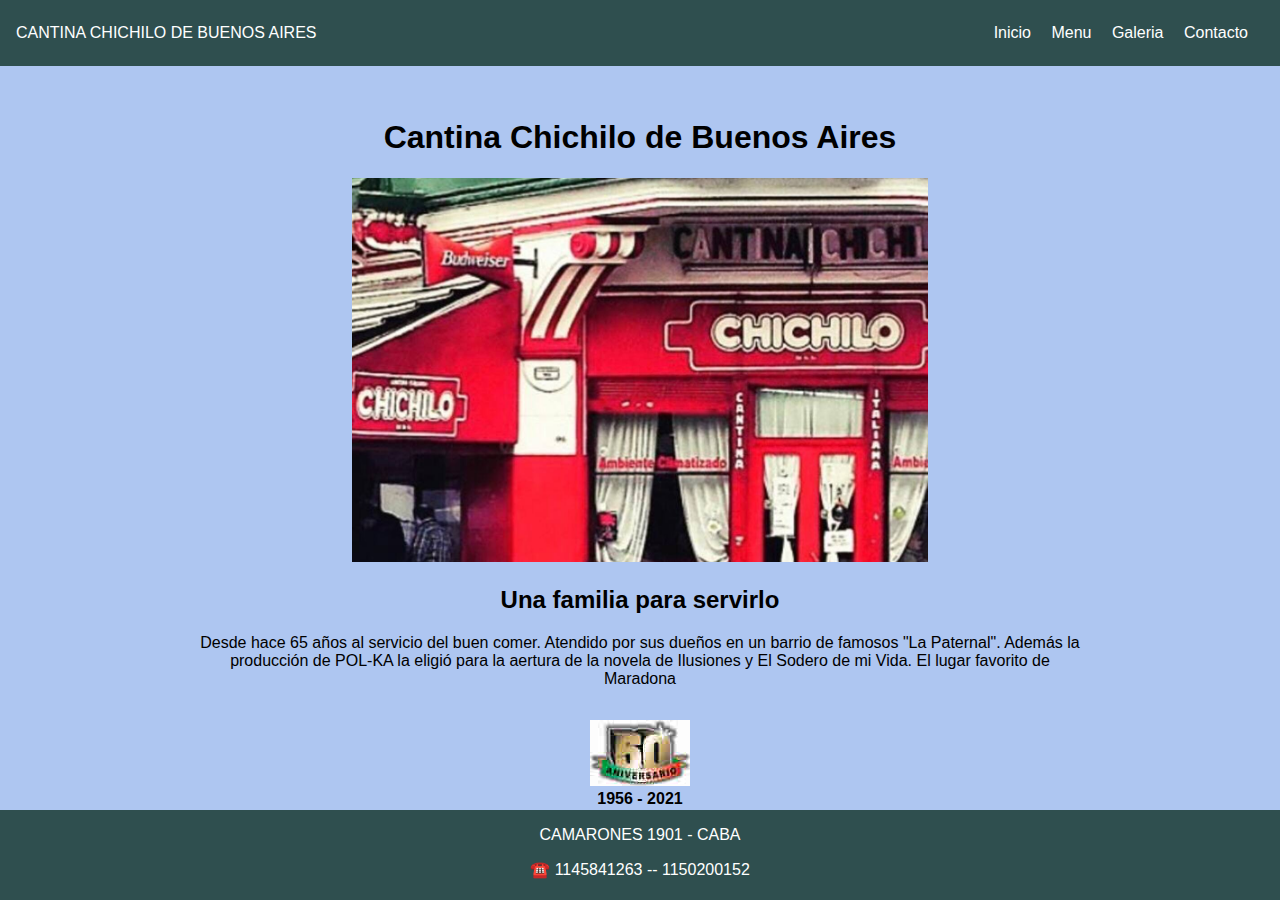
<file: chichilo/index.html>
<!DOCTYPE html>
<html lang="en">
<head>
    <meta charset="UTF-8">
    <meta name="viewport" content="width=device-width, initial-scale=1.0">
    <link rel="stylesheet" href="./styles.css">
    <title>Cantina Chichilo</title>
</head>
<body>
    <header>
        <p class="logo">CANTINA CHICHILO DE BUENOS AIRES</p>
        <nav>
            <ul>
                <li><a href="index.html">Inicio</a></li>
                <li><a href="menu.html">Menu</a></li>
                <li><a href="galeria.html">Galeria</a></li>
                <li><a href="contacto.html">Contacto</a></li>
            </ul>
        </nav>
    </header>
    <main class="home">
        <h1>Cantina Chichilo de Buenos Aires</h1>
        <div class="portada">
            <img src="./img/portada.jpg" />
        </div>
        <h2>Una familia para servirlo</h2>
        <p>Desde hace 65 años al servicio del buen comer. Atendido por sus dueños en un barrio de famosos "La Paternal". Además la producción de POL-KA la eligió para la aertura de la novela de Ilusiones y El Sodero de mi Vida. El lugar favorito de Maradona</p>

        
        <div class="pie">
            <img src="./img/50_ANOS_small1.jpg" />
            <p>1956 - 2021</p>
        </div>
    </main>
    <footer>
        <p>CAMARONES 1901 - CABA </p>
        <p>☎️ 1145841263 -- 1150200152</p>
    </footer>
</body>
</html>
</file>
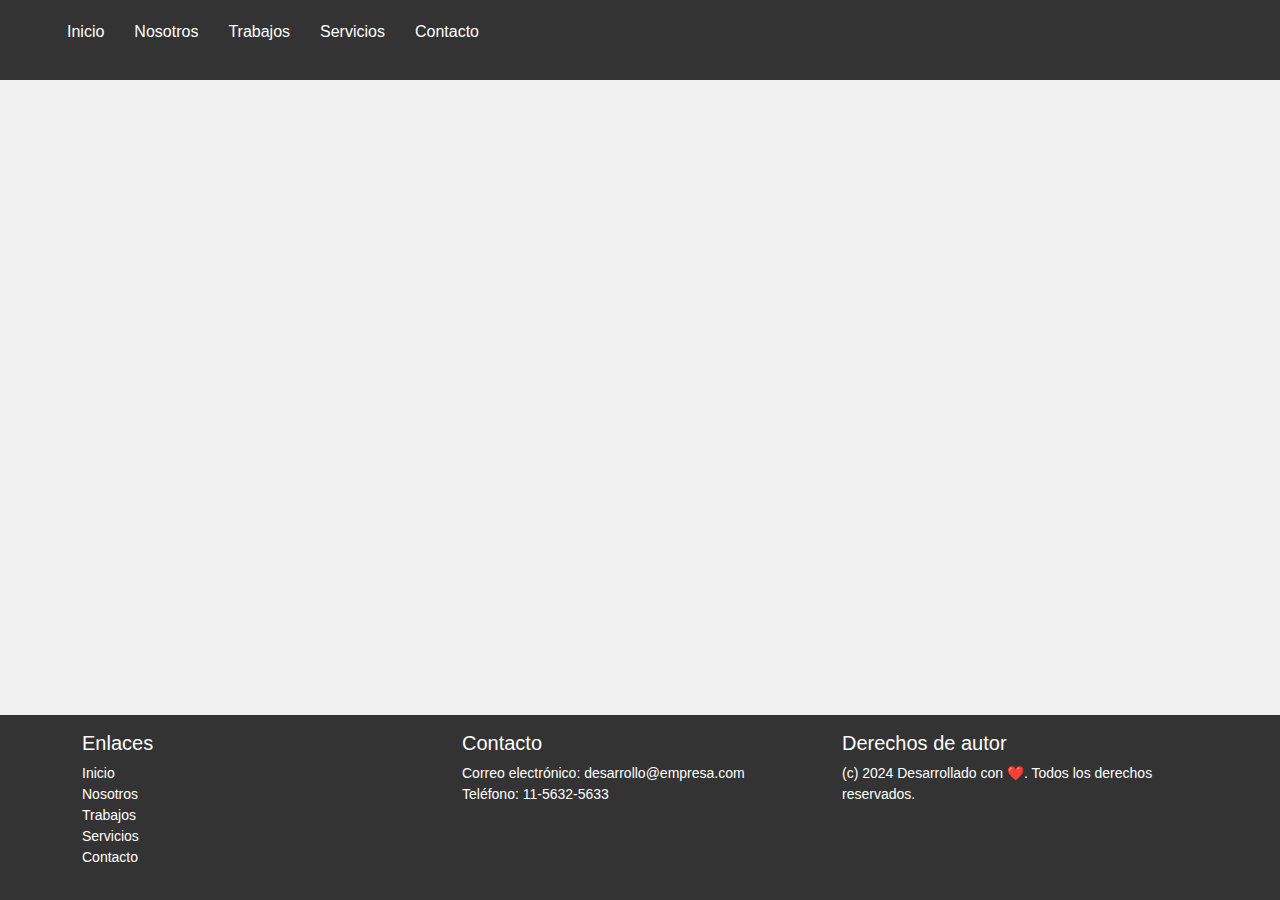
<file: menu_responsive/index.html>
<!DOCTYPE html>
<html lang="en">
<head>
    <meta charset="UTF-8">
    <meta name="viewport" content="width=device-width, initial-scale=1.0">
    <title>Empresa de desarrollo web</title>
    <link href="https://cdn.jsdelivr.net/npm/bootstrap@5.3.3/dist/css/bootstrap.min.css" rel="stylesheet" integrity="sha384-QWTKZyjpPEjISv5WaRU9OFeRpok6YctnYmDr5pNlyT2bRjXh0JMhjY6hW+ALEwIH" crossorigin="anonymous">
    <style>
        * {
            box-sizing: border-box;
            margin: 0;
            padding: 0;
        }

        body {
            font-family: Verdana, sans-serif;
            background-color: #f0f0f0;
        }     
        header {
            display: flex;
            justify-content: space-between;
            align-items: center;
            padding: 20px;
            background-color: #333;
            color: white;
        }

        nav {
            position: relative;
        }

        .nav-list ul{
            display: flex;
            list-style: none;
        }

        .nav-list li {
            margin: 0 15px;
        }

        .nav-list a {
            color: white;
            text-decoration: none;
        }
        .menu-icon {
            display: none; /* Ocultar el menú hamburguesa inicialmente */
            flex-direction: column;
            cursor: pointer;
        }

        .menu-icon .bar {
            height: 3px;
            width: 25px;
            background: white;
            margin: 3px 0;
        }
        hr{
            display: none;
        }
        @media (max-width: 768px) {
            .nav-list {
                position: absolute;
                top: 60px;
                left: -100%;
                width: 40%;
                height: 93vh;
                background-color: #333;
               
                transition: left 0.3s ease;
                ul{
                    list-style-type: none;
                    padding: 0;
                    flex-direction: column;
                    li{
                        text-align: left;
                        margin-left: 1em;
                    }
                }
                
            }

            .nav-list li {
                margin: 10px 0;
                text-align: center;
            }
            input:checked  ~ .nav-list{
                left: 0 !important;
            }

            .menu-icon {
                display: flex; /* Mostrar el menú hamburguesa en pantallas pequeñas */
            }
            footer{
                text-align: center;
            }
            hr{
                display: block;
            }
        }
        footer{
            position: absolute;
            width: 100%;
            bottom: 0;
            background: #333;
            color: #FFF;
            padding: 16px 0;
            font-size: 14px;
        }
        footer h3{
            font-size: 20px;
        }
        footer p{
            margin: 0;
        }
        footer .enlaces{
            ul {
                list-style-type: none;
                padding: 0;
                li a{
                    text-decoration: none;
                    color: #FFF;
                }
            }
        }
    </style>
</head>
<body>
    <header>
        <input type="checkbox" id="menu-toggle" class="menu-toggle" hidden />
        <label for="menu-toggle" class="menu-icon">
            <span class="bar"></span>
            <span class="bar"></span>
            <span class="bar"></span>
        </label>
        <nav class="nav-list">
            <ul class="nav-ul">
                <li><a>Inicio</a></li>
                <li><a>Nosotros</a></li>
                <li><a>Trabajos</a></li>
                <li><a>Servicios</a></li>
                <li><a>Contacto</a></li>
            </ul>
        </nav>        
    </header>
    <main></main>
    <footer>
        <div class="container">
          <div class="row">
            <div class="col-lg-4 enlaces">
              <h3>Enlaces</h3>
              <ul>
                <li><a href="#">Inicio</a></li>
                <li><a href="#">Nosotros</a></li>
                <li><a href="#">Trabajos</a></li>
                <li><a href="#">Servicios</a></li>
                <li><a href="#">Contacto</a></li>
              </ul>
            </div>
            <hr>
            <div class="col-lg-4">
              <h3>Contacto</h3>
              <p>Correo electrónico: desarrollo@empresa.com</p>
              <p>Teléfono: 11-5632-5633</p>
            </div>
            <hr>
            <div class="col-lg-4">
              <h3>Derechos de autor</h3>
              <p>(c) 2024 Desarrollado con ❤️. Todos los derechos reservados.</p>
            </div>
          </div>
        </div>
      </footer>
</body>
</html>
</file>
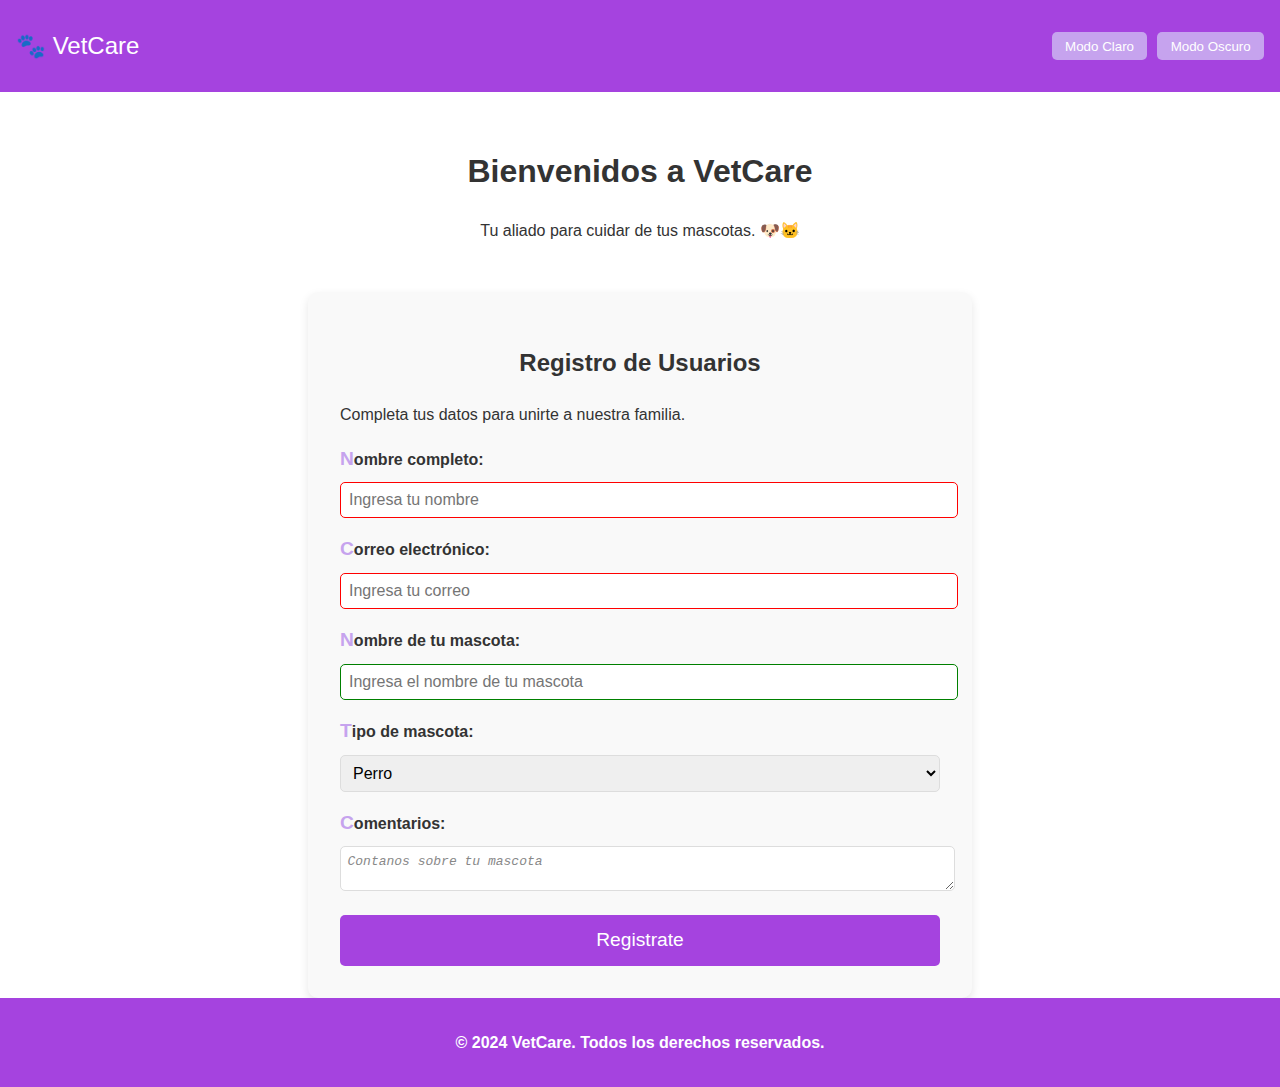
<file: veterinaria/index.html>
<!DOCTYPE html>
<html lang="es">
<head>
  <meta charset="UTF-8">
  <meta name="viewport" content="width=device-width, initial-scale=1.0">
  <title>Registro de Usuarios - Veterinaria</title>
  <link rel="stylesheet" href="styles.css">
</head>
<body class="claro">
  <header>
    <nav class="menu">
      <a href="#" class="logo">🐾 VetCare</a>
      <ul>
        <li><button class="btn-estilo" onclick="setModo('claro')">Modo Claro</button></li>
        <li><button class="btn-estilo" onclick="setModo('oscuro')">Modo Oscuro</button></li>
      </ul>
    </nav>
  </header>
  <main>
    <section class="bienvenida">
      <h1>Bienvenidos a VetCare</h1>
      <p>Tu aliado para cuidar de tus mascotas. 🐶🐱</p>
    </section>
    <section class="registro">
      <h2>Registro de Usuarios</h2>
      <p>Completa tus datos para unirte a nuestra familia.</p>
      <form>
        <div class="campo">
          <label for="nombre">Nombre completo:</label>
          <input type="text" id="nombre" name="nombre" placeholder="Ingresa tu nombre" required>
        </div>
        <div class="campo">
          <label for="email">Correo electrónico:</label>
          <input type="email" id="email" name="email" placeholder="Ingresa tu correo" required>
        </div>
        <div class="campo">
          <label for="mascota">Nombre de tu mascota:</label>
          <input type="text" id="mascota" name="mascota" placeholder="Ingresa el nombre de tu mascota">
        </div>
        <div class="campo">
          <label for="tipo">Tipo de mascota:</label>
          <select id="tipo" name="tipo">
            <option value="perro">Perro</option>
            <option value="gato">Gato</option>
            <option value="pajaro">Pajaro</option>
            <option value="carpincho">Carpincho</option>
            <option value="otro">Otro</option>
          </select>
        </div>
        <div class="campo">
          <label for="comentarios">Comentarios:</label>
          <textarea id="comentarios" name="comentarios" placeholder="Contanos sobre tu mascota"></textarea>
        </div>
        <button type="submit" class="btn-enviar">Registrate</button>
      </form>
    </section>
  </main>
  <footer>
    <p>© 2024 VetCare. Todos los derechos reservados.</p>
  </footer>

  <script>
    // Cambiar modo claro/oscuro
    function setModo(modo) {
      document.body.className = modo;
    }
  </script>
</body>
</html>
</file>
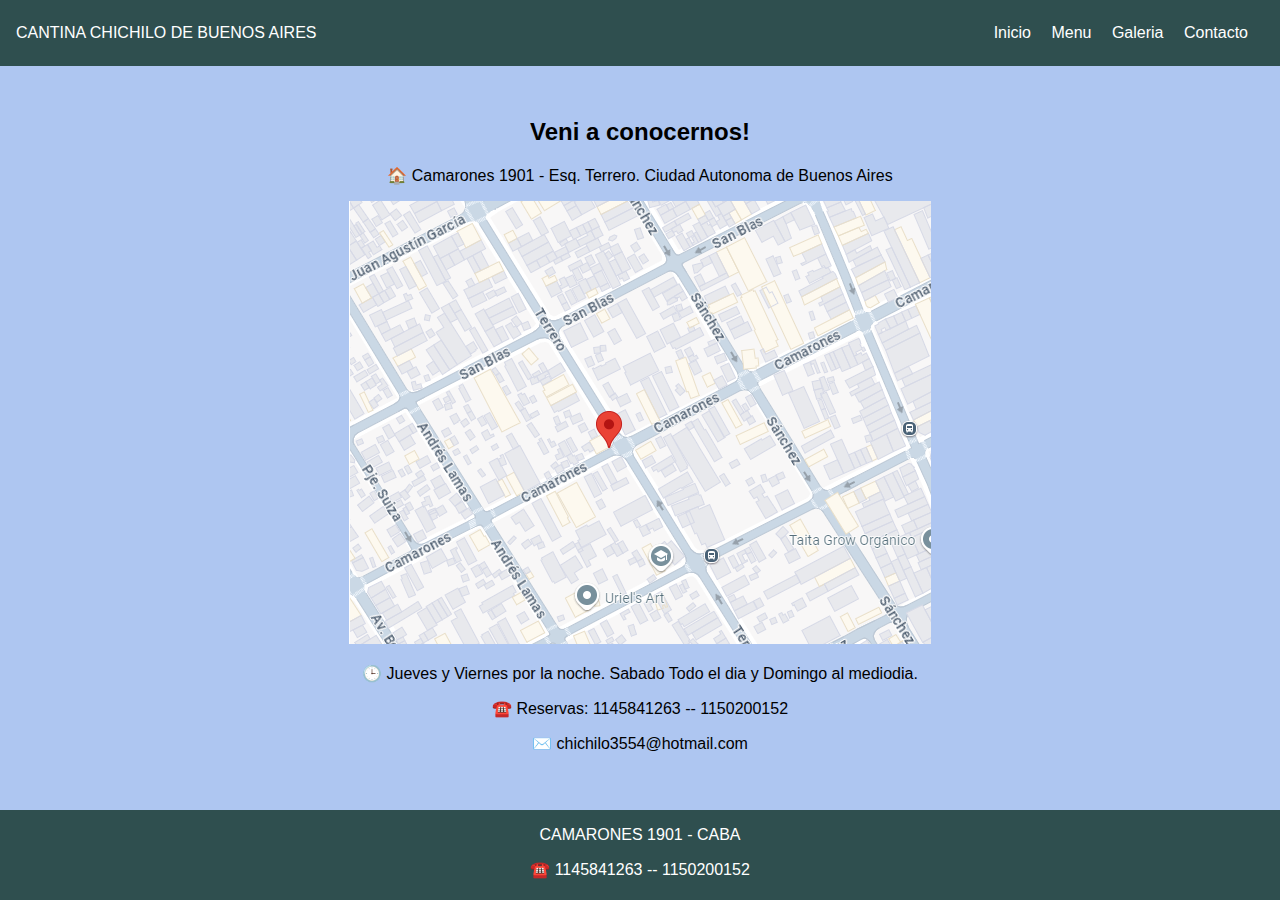
<file: chichilo/contacto.html>
<!DOCTYPE html>
<html lang="en">
<head>
    <meta charset="UTF-8">
    <meta name="viewport" content="width=device-width, initial-scale=1.0">
    <link rel="stylesheet" href="./styles.css">
    <title>Cantina Chichilo</title>
</head>
<body>
    <header>
        <p class="logo">CANTINA CHICHILO DE BUENOS AIRES</p>
        <nav>
            <ul>
                <li><a href="index.html">Inicio</a></li>
                <li><a href="menu.html">Menu</a></li>
                <li><a href="galeria.html">Galeria</a></li>
                <li><a href="contacto.html">Contacto</a></li>
            </ul>
        </nav>
    </header>
    <main class="contacto">
        <h2>Veni a conocernos!</h2>
        <p>🏠 Camarones 1901 - Esq. Terrero. Ciudad Autonoma de Buenos Aires</p>
        <div><img src="./img/mapa.png" /> </div>
        <p>🕒 Jueves y Viernes por la noche. Sabado Todo el dia y Domingo al mediodia.</p>
        <p>☎️ Reservas: 1145841263 -- 1150200152</p>
        <p>✉️ chichilo3554@hotmail.com</p>
    </main>
    <footer>
        <p>CAMARONES 1901 - CABA </p>
        <p>☎️ 1145841263 -- 1150200152</p>
    </footer>
</body>
</html>
</file>
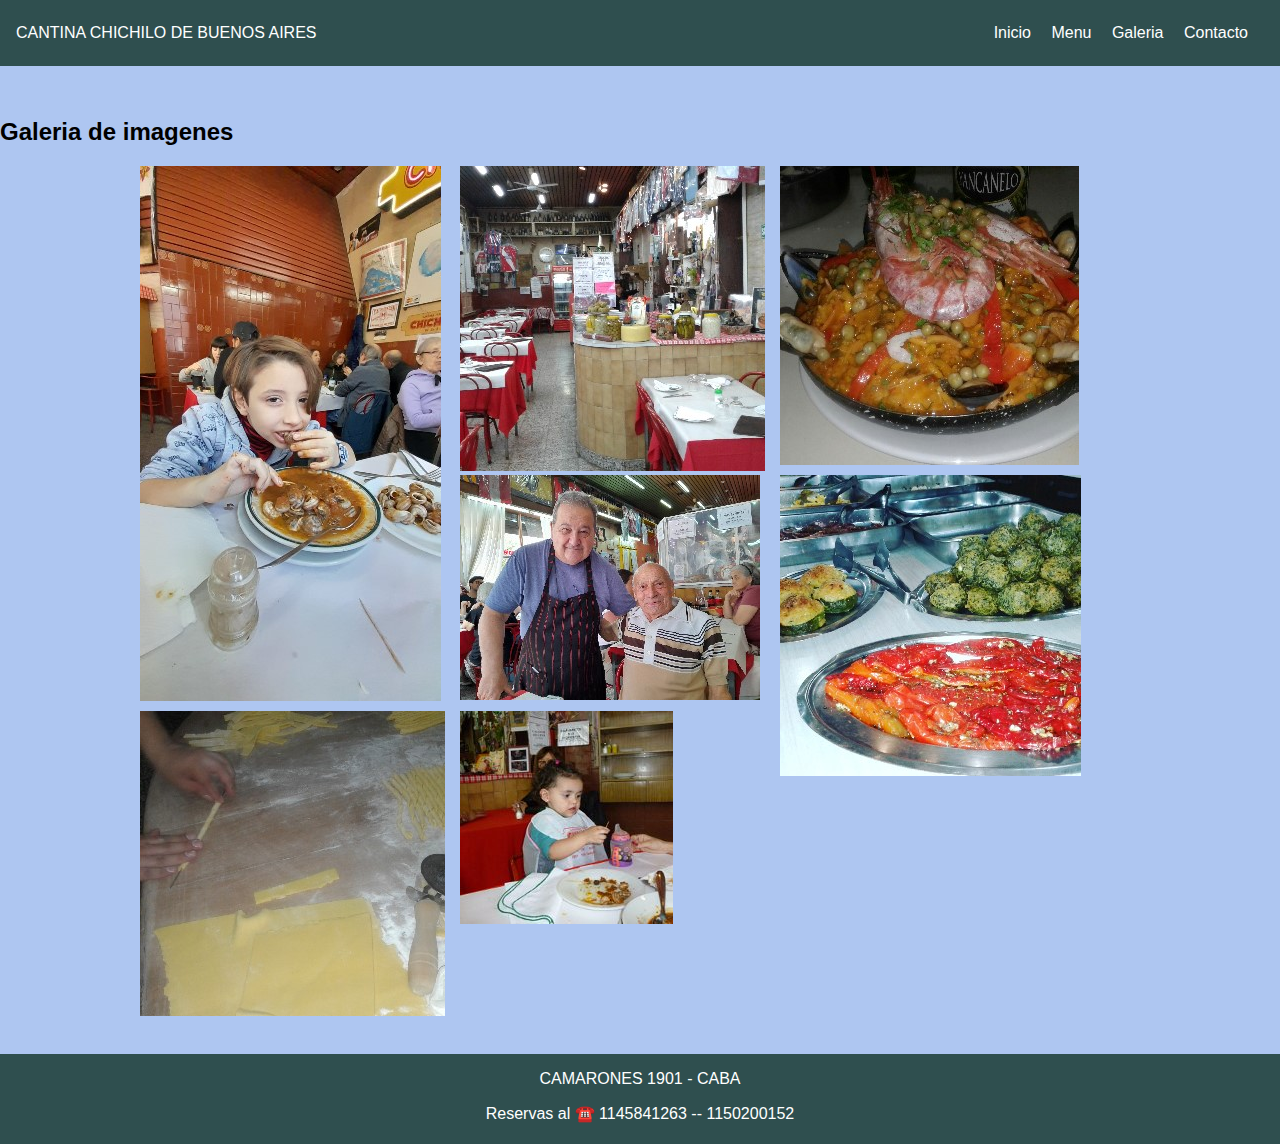
<file: chichilo/galeria.html>
<!DOCTYPE html>
<html lang="en">
<head>
    <meta charset="UTF-8">
    <meta name="viewport" content="width=device-width, initial-scale=1.0">
    <link rel="stylesheet" href="./styles.css">
    <title>Document</title>
</head>
<body>
    <header>
        <p class="logo">CANTINA CHICHILO DE BUENOS AIRES</p>
        <nav>
            <ul>
                <li><a href="index.html">Inicio</a></li>
                <li><a href="menu.html">Menu</a></li>
                <li><a href="galeria.html">Galeria</a></li>
                <li><a href="contacto.html">Contacto</a></li>
            </ul>
        </nav>
    </header>
    <main class="galeria">
        <h2>Galeria de imagenes</h2>
        <div class="imagenes">
            <img class="item1" src="./img/galeria/1.jpg" />
            <img class="item2" src="./img/galeria/2.jpg" />
            
            <img class="item7" src="./img/galeria/7.jpeg" />
            
            <img class="item9" src="./img/galeria/10.jpg" />
            <img class="item10" src="./img/galeria/11.jpg" />
            <img class="item11" src="./img/galeria/12.jpg" />
            <img class="item12" src="./img/galeria/13.jpg" />
        </div>
    </main>
    <footer>
        <p>CAMARONES 1901 - CABA </p>
        <p>Reservas al ☎️ 1145841263 -- 1150200152</p>
    </footer>
</body>
</html>
</file>
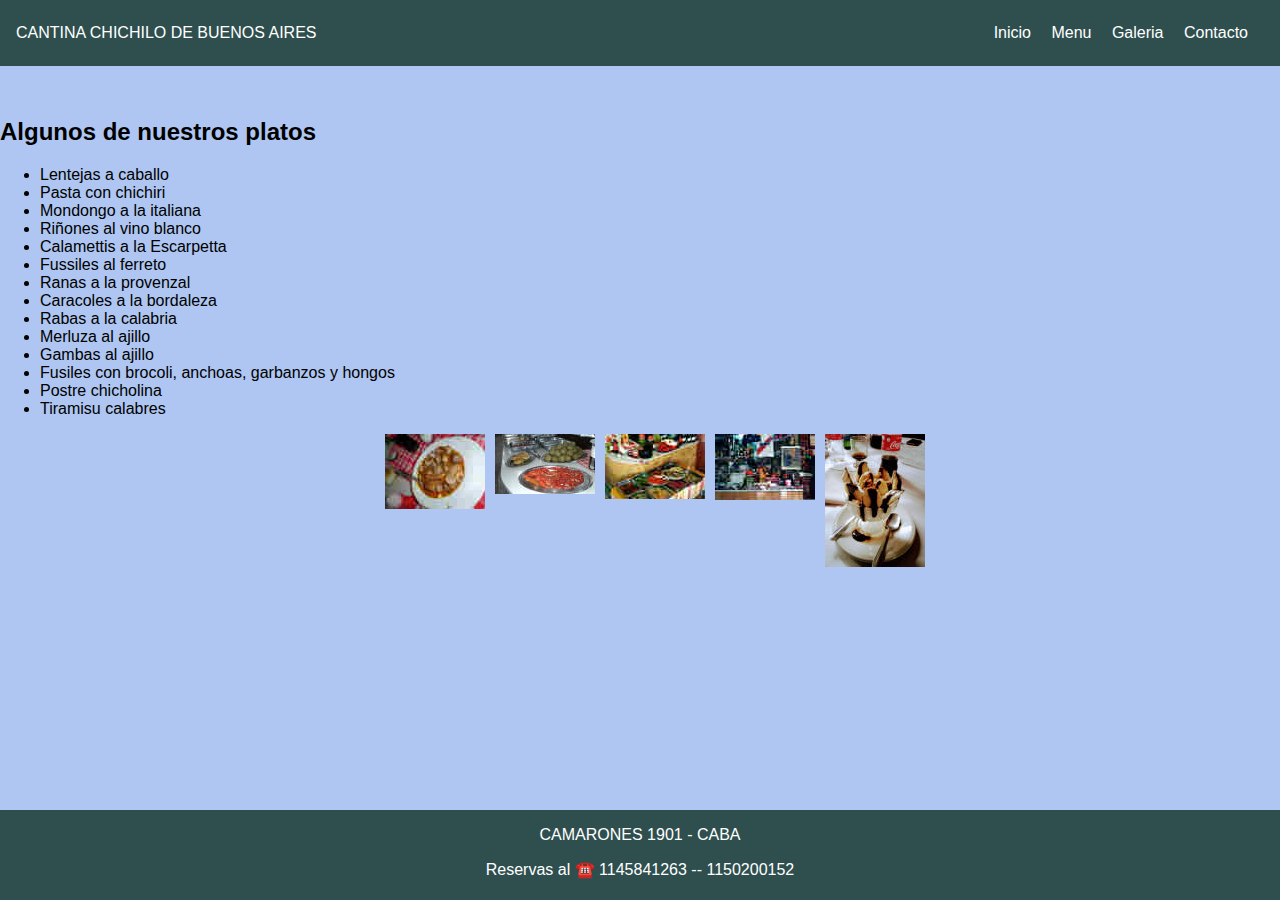
<file: chichilo/menu.html>
<!DOCTYPE html>
<html lang="en">
<head>
    <meta charset="UTF-8">
    <meta name="viewport" content="width=device-width, initial-scale=1.0">
    <link rel="stylesheet" href="./styles.css">
    <title>Document</title>
</head>
<body>
    <header>
        <p class="logo">CANTINA CHICHILO DE BUENOS AIRES</p>
        <nav>
            <ul>
                <li><a href="index.html">Inicio</a></li>
                <li><a href="menu.html">Menu</a></li>
                <li><a href="galeria.html">Galeria</a></li>
                <li><a href="contacto.html">Contacto</a></li>
            </ul>
        </nav>
    </header>
    <main class="menu">
        <h2>Algunos de nuestros platos</h2>
            <ul>
                <li>Lentejas a caballo</li>
                <li>Pasta con chichiri</li>
                <li>Mondongo a la italiana</li>
                <li>Riñones al vino blanco</li>
                <li>Calamettis a la Escarpetta</li>
                <li>Fussiles al ferreto</li>
                <li>Ranas a la provenzal</li>
                <li>Caracoles a la bordaleza</li>
                <li>Rabas a la calabria</li>
                <li>Merluza al ajillo</li>
                <li>Gambas al ajillo</li>
                <li>Fusiles con brocoli, anchoas, garbanzos y hongos</li>
                <li>Postre chicholina</li>
                <li>Tiramisu calabres</li>
            </ul>
            <ul class="imagenes">
                <li><img src="./img/galeria/3.jpeg" /></li>
                <li><img src="./img/galeria/4.jpg" /></li>
                <li><img src="./img/galeria/5.jpg" /></li>
                <li><img src="./img/galeria/6.jpg" /></li>
                <li><img src="./img/galeria/8.jpg" /></li>
            </ul>
    </main>
    <footer>
        <p>CAMARONES 1901 - CABA </p>
        <p>Reservas al ☎️ 1145841263 -- 1150200152</p>
    </footer>
</body>
</html>
</file>
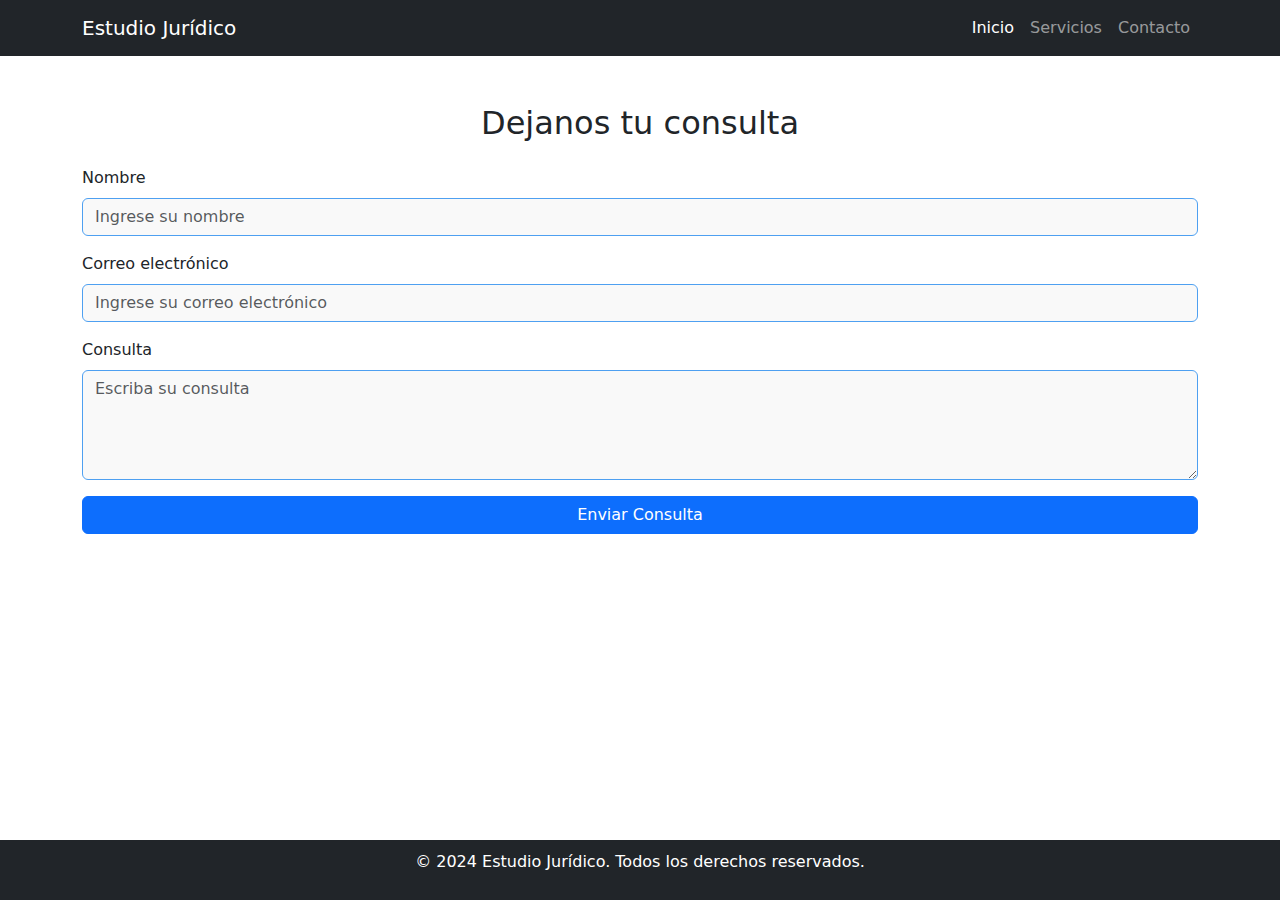
<file: javascript/formulario.html>
<!DOCTYPE html>
<html lang="es">
<head>
    <meta charset="UTF-8">
    <meta name="viewport" content="width=device-width, initial-scale=1.0">
    <title>Estudio Juridico | Contacto </title>
    <!-- Bootstrap CSS -->
    <link href="https://cdn.jsdelivr.net/npm/bootstrap@5.3.0/dist/css/bootstrap.min.css" rel="stylesheet">
    <style>
        .form-control {
            background-color: #f9f9f9;
            border: 1px solid #4ea0f1;
            transition: background-color 0.3s ease;
        }
        .form-control:hover {
            background-color: #e9ecef;
        }
        .footer {
            position: fixed;
            bottom: 0;
            width: 100%;
            background-color: #212529;
            color: white;
            padding: 10px 0;
            text-align: center;
        }
    </style>
</head>
<body>
    <nav class="navbar navbar-expand-lg navbar-dark bg-dark">
        <div class="container">
            <a class="navbar-brand" href="#">Estudio Jurídico</a>
            <button class="navbar-toggler" type="button" data-bs-toggle="collapse" data-bs-target="#navbarNav" aria-controls="navbarNav" aria-expanded="false" aria-label="Toggle navigation">
                <span class="navbar-toggler-icon"></span>
            </button>
            <div class="collapse navbar-collapse" id="navbarNav">
                <ul class="navbar-nav ms-auto">
                    <li class="nav-item">
                        <a class="nav-link active" href="#">Inicio</a>
                    </li>
                    <li class="nav-item">
                        <a class="nav-link" href="#">Servicios</a>
                    </li>
                    <li class="nav-item">
                        <a class="nav-link" href="#">Contacto</a>
                    </li>
                </ul>
            </div>
        </div>
    </nav>
    <div class="container my-5">
        <h2 class="text-center mb-4">Dejanos tu consulta</h2>
        <form id="consultaForm">
            <div class="mb-3">
                <label for="nombre" class="form-label">Nombre</label>
                <input type="text" class="form-control" id="nombre" placeholder="Ingrese su nombre" required>
            </div>
            <div class="mb-3">
                <label for="email" class="form-label">Correo electrónico</label>
                <input type="email" class="form-control" id="email" placeholder="Ingrese su correo electrónico" required>
            </div>
            <div class="mb-3">
                <label for="consulta" class="form-label">Consulta</label>
                <textarea class="form-control" id="consulta" rows="4" placeholder="Escriba su consulta" required></textarea>
            </div>
            <button type="submit" class="btn btn-primary w-100">Enviar Consulta</button>
        </form>
    </div>
    <footer class="footer">
        <div class="container">
            <p>&copy; 2024 Estudio Jurídico. Todos los derechos reservados.</p>
        </div>
    </footer>

    <script src="https://cdn.jsdelivr.net/npm/bootstrap@5.3.0/dist/js/bootstrap.bundle.min.js"></script>
    
    <script>
        document.getElementById("consultaForm").addEventListener("submit", function(event) {
            event.preventDefault(); // Evitar el comportamiento por default
            alert("Gracias por tu consulta. Te responderemos a la brevedad.");
        });
    </script>
</body>
</html>
</file>
<file: chichilo/styles.css>
body{
    font-family: Verdana, sans-serif;
    background-color: #aec6f1;
    margin: 0;
    padding: 0;
}
html{
    min-height: 100%;
    position: relative;
}

header{
    display: flex;
    padding: .5em 1em;
    align-items: center;
    justify-content: space-between;
    background-color:#2f4f4f;
    color: #FFF;
}
header ul {
    list-style-type: none;
}
header ul li{
    display: inline-block;
    margin-right: 16px;
}
header ul li a{
    color: #fff;
    text-decoration: none;
}
main{
    max-width: 1280px;
    margin: auto;
    padding-top: 2em;
}
.home h1, .home h2{
    text-align: center;
}
.home p{
    width: 70%;
    margin: auto;
    text-align: center;
}
.home .portada{
    text-align: center;
    img{
        width:45%
    }
}
.home .pie{
    text-align: center;
    padding: 2em 0;
    p{
        font-weight: bold;
    }
}
.galeria div{
    display: grid;
    grid-template-columns: repeat(3,310px);
    grid-template-rows: repeat(3,auto);
    max-width: 1000px;
    gap: 10px;
    margin: auto;
    padding-bottom: 8em;
}
.item1{
    grid-column: 1/3;
    grid-row: 1/3;
}

.item2{
    grid-column: 2/3;
    grid-row: 2/3;
}

.item7{
    grid-column: 2/3;
    grid-row: 3/3;
}

.item8{
    grid-column: 2/3;
    grid-row: 2/3;
}

.item9{
    grid-column: 1/3;
    grid-row: 3/3;
}

.item10{
    grid-column: 3/4;
    grid-row: 1/2;
}

.item11{
    grid-column: 2/4;
    grid-row: 1/3;
}

.item12{
    grid-column: 3/5;
    grid-row: 2/4;
}
.item13{
    grid-column: 3/5;
    grid-row: 2/4;
}
.menu .imagenes{
    display: flex;
    list-style-type: none;
    justify-content: center;
    li{
        margin-right: 10px;
    }
}
.contacto{
    text-align: center;
}
footer{
    bottom: 0;
    position: absolute;
    width: 100%;
    text-align: center;
    height: auto;
    color: #fff;
    background-color:#2f4f4f;
    height: 90px;
}
</file>
<file: veterinaria/styles.css>
body {
    margin: 0;
    font-family: Arial, sans-serif;
    line-height: 1.6;
}
body.claro {
    --color-primario: #a543df;
    --color-secundario: #c6a3ee;
    --color-texto: #fff;
    --color-fondo: #f9f9f9;
    --color-borde: #ddd;
    background-color: #ffffff;
    color: #333333;
}

body.oscuro {
    --color-primario: #333;
    --color-secundario: #555;
    --color-texto: #fff;
    --color-fondo: #444;
    --color-borde: #666;
    background-color: #222222;
    color: #dddddd;
}
  
    
header {
    background-color: var(--color-primario);
    color: var(--color-texto);
    padding: 1em;
}
  
header .menu {
    display: flex;
    justify-content: space-between;
    align-items: center;
}
  
header .menu a.logo {
    font-size: 1.5em;
    text-decoration: none;
    color: var(--color-texto);
}

header .menu ul {
    list-style: none;
    display: flex;
    gap: 10px;
}

header .menu ul li {
    display: inline;
}

header .menu .btn-estilo {
    background-color: var(--color-secundario);
    border: none;
    color: var(--color-texto);
    padding: 0.5em 1em;
    cursor: pointer;
    border-radius: 5px;
    transition: transform 0.2s ease, background-color 0.3s ease;
}

header .menu .btn-estilo:hover {
    background-color: var(--color-texto);
    color: var(--color-secundario);
}

.bienvenida {
    text-align: center;
    padding: 2em;
}

.registro {
    max-width: 600px;
    margin: 0 auto;
    padding: 2em;
    background-color: var(--color-fondo);
    border-radius: 10px;
    box-shadow: 0 4px 10px rgba(0, 0, 0, 0.1);
}

.registro h2 {
    text-align: center;
}

.campo {
    margin-bottom: 1em;
}

.campo label {
    display: block;
    font-weight: bold;
    margin-bottom: 0.5em;
}

.campo input,
.campo select,
.campo textarea {
    width: 100%;
    padding: 0.5em;
    border: 1px solid var(--color-borde);
    border-radius: 5px;
    font-size: 1em;
}

.campo input:focus,
.campo select:focus,
.campo textarea:focus {
    box-shadow: 0 0 10px var(--color-secundario); 
    border-color: var(--color-secundario);
}

.campo input:valid {
    border-color: green;
}

.campo input:invalid {
    border-color: red; 
}

.campo input:disabled {
    background-color: #e9e9e9;
    border-color: #ccc;
    cursor: not-allowed; 
}

.campo textarea::placeholder {
    font-style: italic; 
    color: #888;
}

.campo label:first-letter {
    font-size: 1.2em;
    color: var(--color-secundario);
}

.btn-enviar {
    width: 100%;
    padding: 0.75em;
    font-size: 1.2em;
    background-color: var(--color-primario);
    color: var(--color-texto);
    border: none;
    border-radius: 5px;
    cursor: pointer;
    text-align: center;
}

.btn-enviar:hover {
    background-color: var(--color-secundario);
    transform: translateY(-2px);
}

footer {
    text-align: center;
    padding: 1em;
    background-color: var(--color-primario);
    color: var(--color-texto);
}

footer p::first-line {
    font-weight: bold; 
}
</file>
